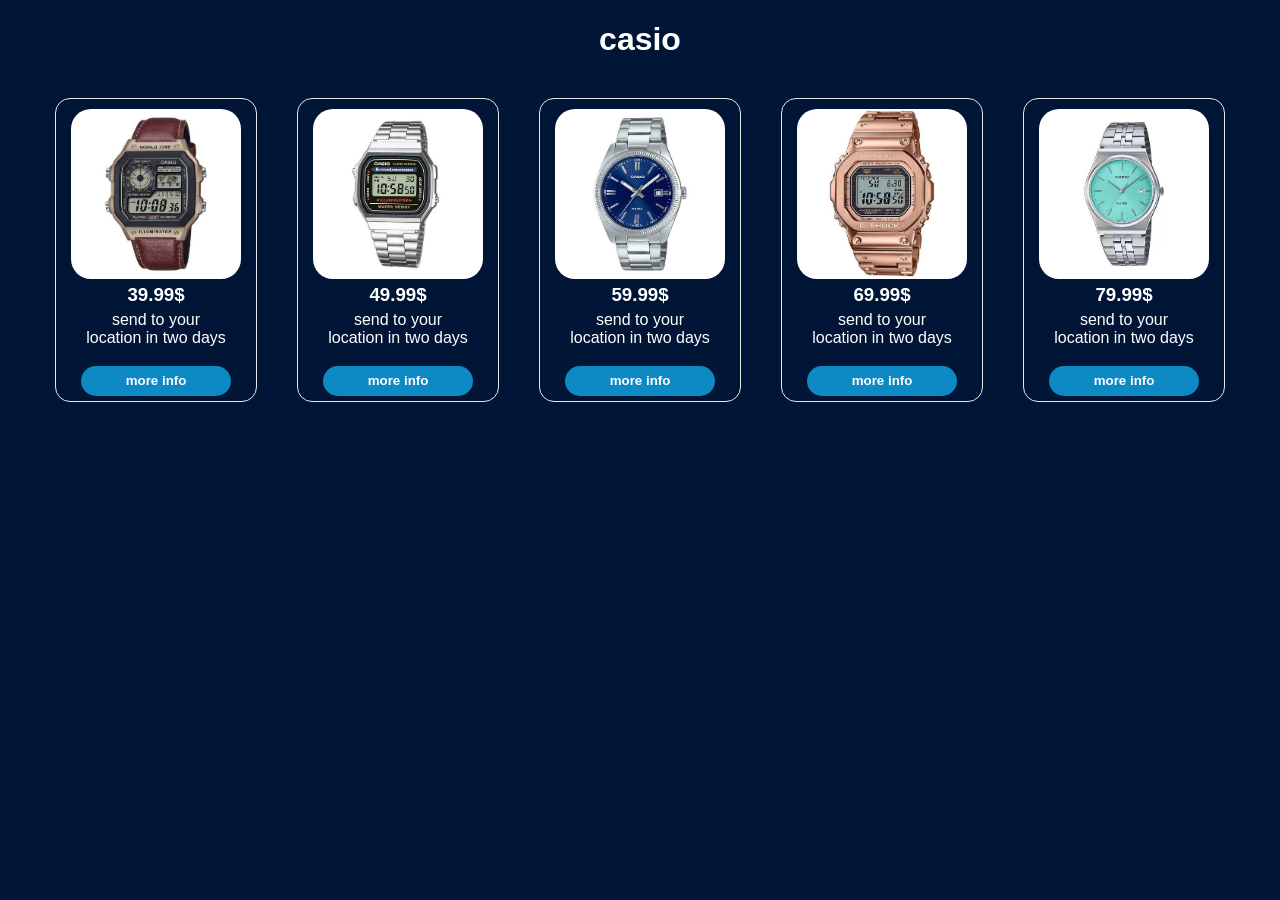
<file: index.html>
<!DOCTYPE html>
<html lang="en">
<head>
  <meta charset="UTF-8">
  <meta name="viewport" content="width=device-width, initial-scale=1.0">
  <title>oc-store</title>
  <link rel="stylesheet" href="shop.css">
</head>
<body>
  <h1>
      <span class="span-text">
        casio
      </span>
  </h1>
  <div class="product">
  <img class="image" src="images/watch1.jpg" alt=  "casio watch">
<h3 class="body-text">
   39.99$
</h3>
<p class="body-text">
  send to your location in two days
</p>
<a href="profiles/watch1.html">
<button class="buy-button">
  more info
</button>
</a>
</div>
<div class="product">
  <img class="image" src="images/watch2.jpg" alt="watch2">

  <h3 class="body-text">
    49.99$
  </h3>
  <p class="body-text">
    send to your location in two days
  </p>
  <a href="profiles/watch2.html">
  <button class="buy-button">
    more info
  </button>
  </a>
</div>
<div class="product">
  <img class="image" src="images/watch3.jpg" alt="watch3">

  <h3 class="body-text">
    59.99$
  </h3>
  <p class="body-text">
    send to your location in two days
  </p>
  <a href="profiles/watch3.html">
  <button class="buy-button">
    more info
  </button>
  </a>
</div>

<div class="product">
  <img class="image" src="images/watch4.jpg" alt="watch4">

  <h3 class="body-text">
    69.99$
  </h3>
  <p class="body-text">
    send to your location in two days
  </p>
  <a href="profiles/watch4.html">
  <button class="buy-button">
    more info
  </button>
  </a>
</div>
<div class="product">
  <img class="image" src="images/watch5.jpg" alt="watch5">

  <h3 class="body-text">
    79.99$
  </h3>
  <p class="body-text">
    send to your location in two days
  </p>
  <a href="profiles/watch5.html">
  <button class="buy-button">
    more info
  </button>
  </a>
</body>
</html>
</file>
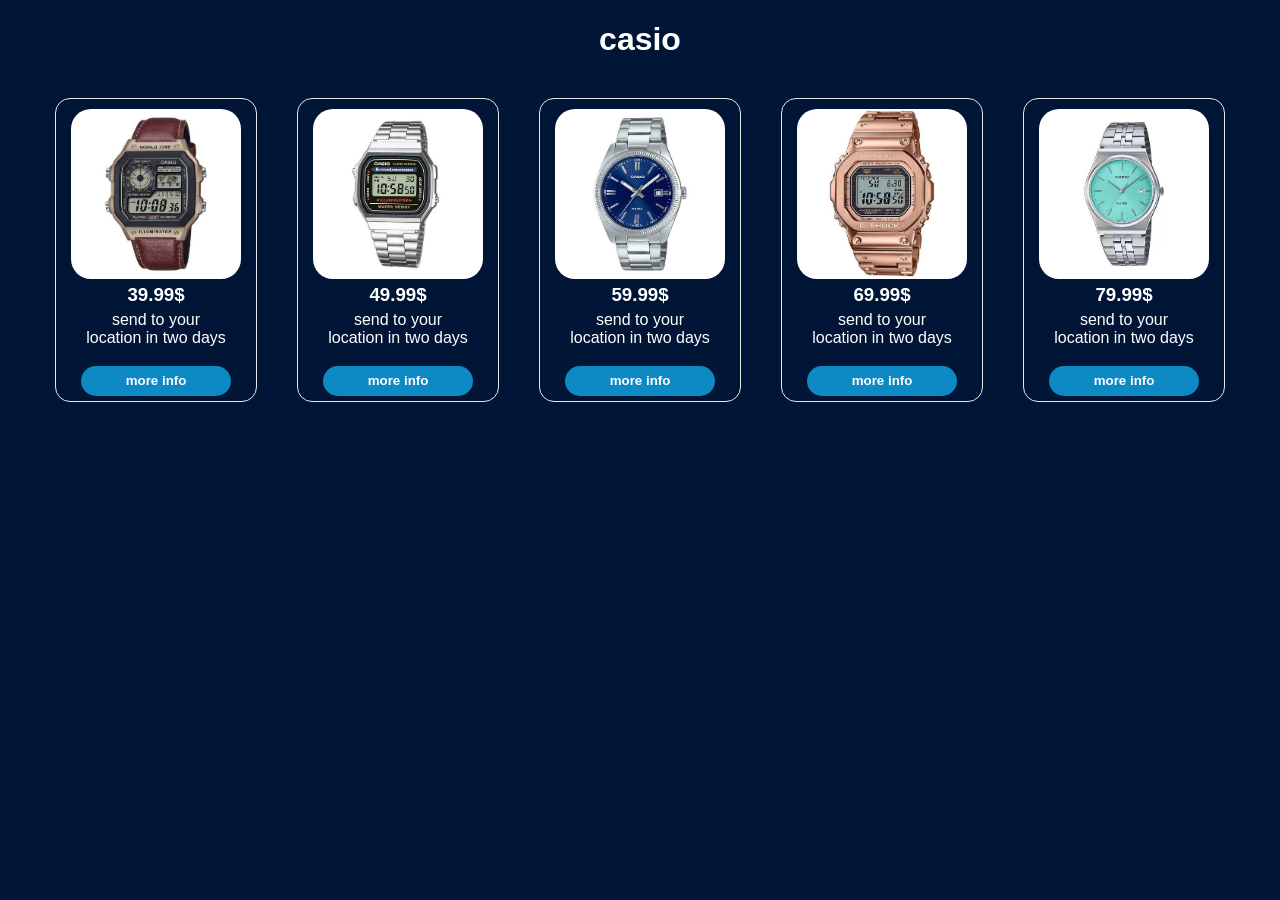
<file: shop.html>
<!DOCTYPE html>
<html lang="en">
<head>
  <meta charset="UTF-8">
  <meta name="viewport" content="width=device-width, initial-scale=1.0">
  <title>oc-store</title>
  <link rel="stylesheet" href="shop.css">
</head>
<body>
  <h1>
      <span class="span-text">
        casio
      </span>
  </h1>
  <div class="product">
  <img class="image" src="images/watch1.jpg" alt=  "casio watch">
<h3 class="body-text">
   39.99$
</h3>
<p class="body-text">
  send to your location in two days
</p>
<button class="buy-button">
  more info
</button>
</div>
<div class="product">
  <img class="image" src="images/watch2.jpg" alt="watch2">

  <h3 class="body-text">
    49.99$
  </h3>
  <p class="body-text">
    send to your location in two days
  </p>
  <button class="buy-button">
    more info
  </button>
</div>
<div class="product">
  <img class="image" src="images/watch3.jpg" alt="watch3">

  <h3 class="body-text">
    59.99$
  </h3>
  <p class="body-text">
    send to your location in two days
  </p>
  <button class="buy-button">
    more info
  </button>
</div>

<!-- Fourth product -->
<div class="product">
  <img class="image" src="images/watch4.jpg" alt="watch4">

  <h3 class="body-text">
    69.99$
  </h3>
  <p class="body-text">
    send to your location in two days
  </p>
  <button class="buy-button">
    more info
  </button>
</div>
<div class="product">
  <img class="image" src="images/watch5.jpg" alt="watch5">

  <h3 class="body-text">
    79.99$
  </h3>
  <p class="body-text">
    send to your location in two days
  </p>
  <button class="buy-button">
    more info
  </button>
</body>
</html>
</file>
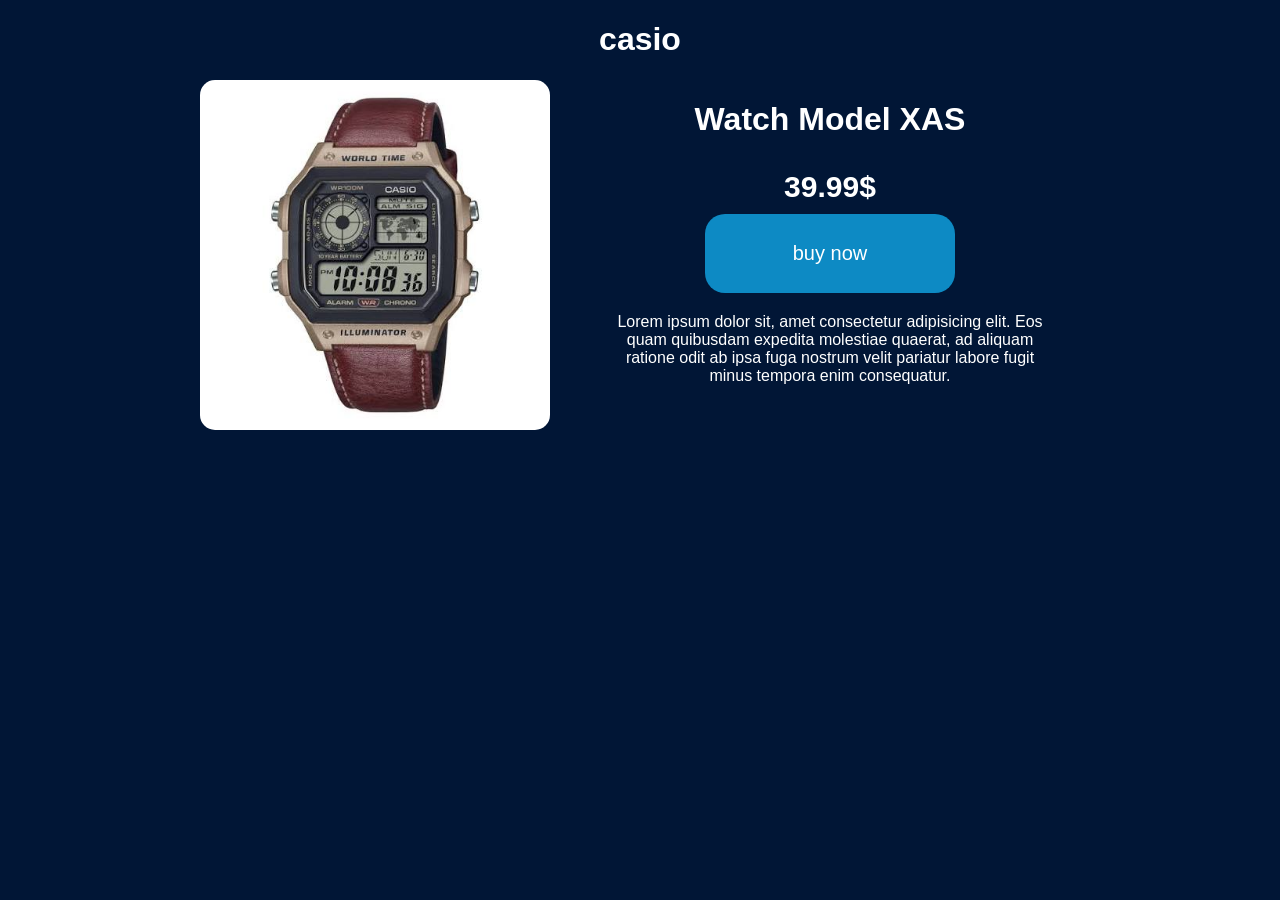
<file: profiles/watch1.html>
<!doctype html>
<html lang="en">
  <head>
    <meta charset="UTF-8" />
    <meta name="viewport" content="width=device-width, initial-scale=1.0" />
    <title>watch1</title>
    <link rel="stylesheet" href="../shop.css" />
  </head>
  <body>
    <h1>
      <span class="span-text">casio</span>
    </h1>

    <div class="profile-div">
      <div class="left">
        <img class="profile-image" src="../images/watch1.jpg" alt="watch1" />
      </div>
      <div class="right">
        <h1 class="product-title">Watch Model XAS</h1>
        <h3 class="price">39.99$</h3>
        <button class="final-button">
          <p>buy now</p>
        </button>
        <p class="detail-p">
          Lorem ipsum dolor sit, amet consectetur adipisicing elit. Eos quam
          quibusdam expedita molestiae quaerat, ad aliquam ratione odit ab ipsa
          fuga nostrum velit pariatur labore fugit minus tempora enim
          consequatur.
        </p>
      </div>
    </div>
  </body>
</html>
</file>
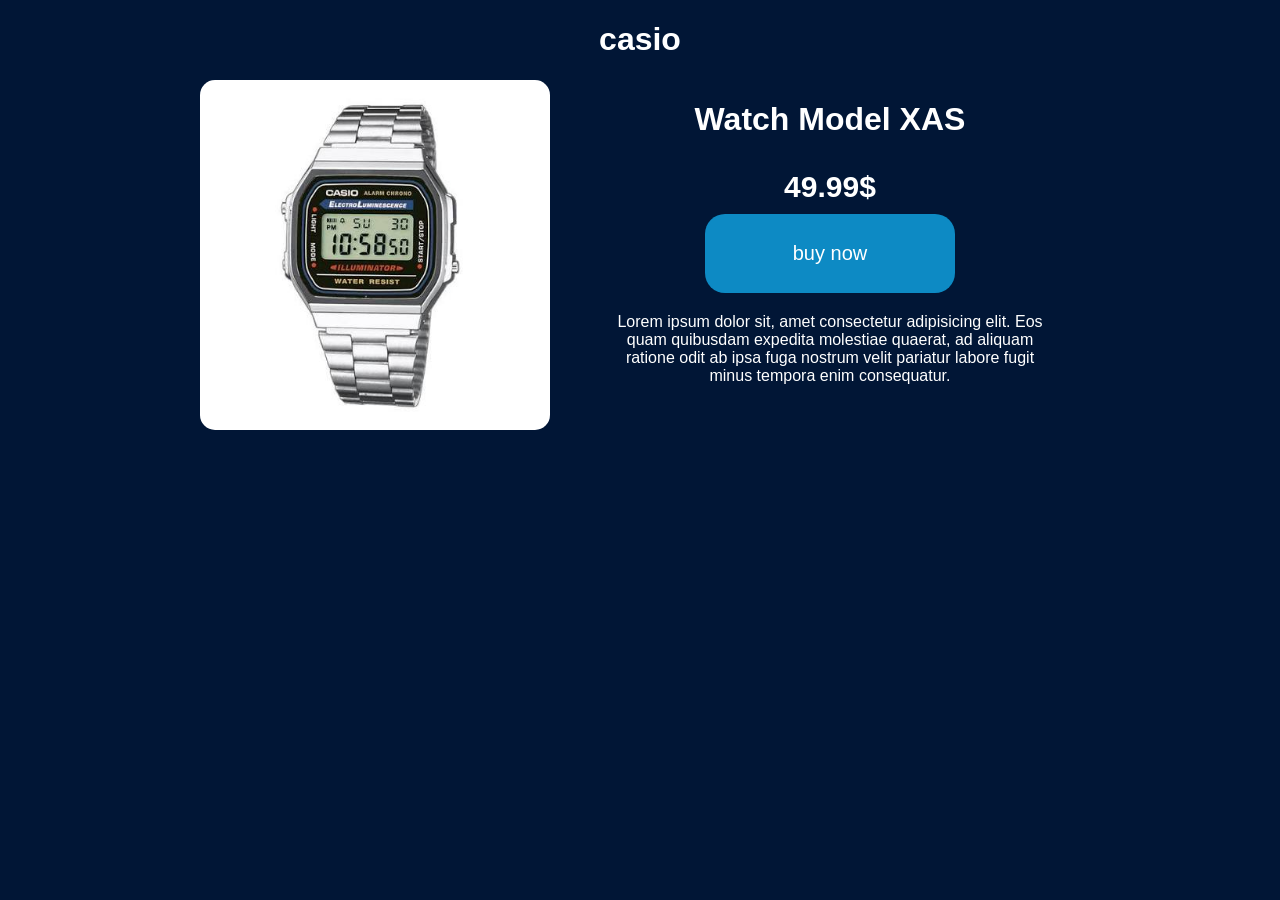
<file: profiles/watch2.html>
<!doctype html>
<html lang="en">
  <head>
    <meta charset="UTF-8" />
    <meta name="viewport" content="width=device-width, initial-scale=1.0" />
    <title>watch1</title>
    <link rel="stylesheet" href="../shop.css" />
  </head>
  <body>
    <h1>
      <span class="span-text">casio</span>
    </h1>

    <div class="profile-div">
      <div class="left">
        <img class="profile-image" src="../images/watch2.jpg" alt="watch1" />
      </div>
      <div class="right">
        <h1 class="product-title">Watch Model XAS</h1>
        <h3 class="price">49.99$</h3>
        <button class="final-button">
          <p>buy now</p>
        </button>
        <p class="detail-p">
          Lorem ipsum dolor sit, amet consectetur adipisicing elit. Eos quam
          quibusdam expedita molestiae quaerat, ad aliquam ratione odit ab ipsa
          fuga nostrum velit pariatur labore fugit minus tempora enim
          consequatur.
        </p>
      </div>
    </div>
  </body>
</html>
</file>
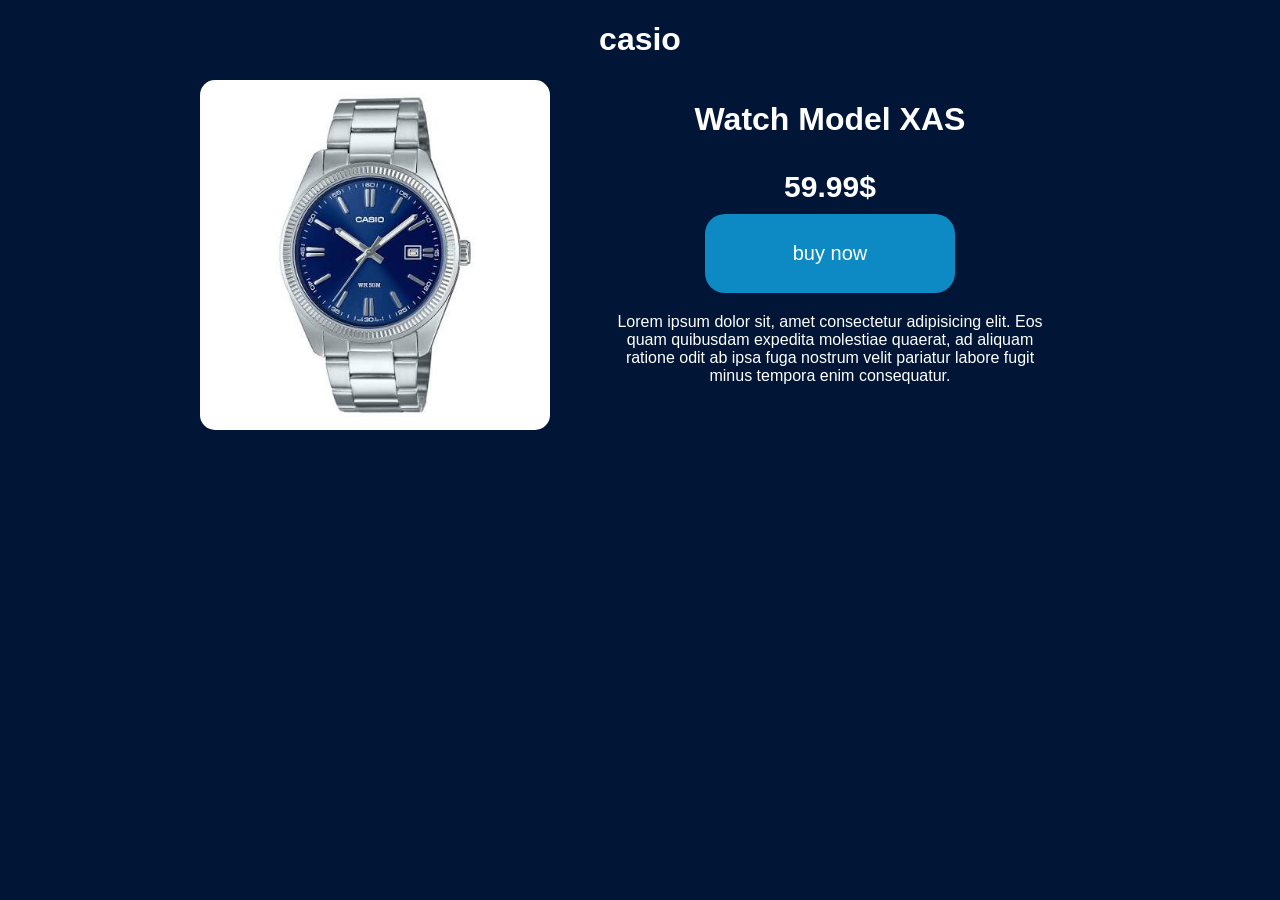
<file: profiles/watch3.html>
<!doctype html>
<html lang="en">
  <head>
    <meta charset="UTF-8" />
    <meta name="viewport" content="width=device-width, initial-scale=1.0" />
    <title>watch1</title>
    <link rel="stylesheet" href="../shop.css" />
  </head>
  <body>
    <h1>
      <span class="span-text">casio</span>
    </h1>

    <div class="profile-div">
      <div class="left">
        <img class="profile-image" src="../images/watch3.jpg" alt="watch1" />
      </div>
      <div class="right">
        <h1 class="product-title">Watch Model XAS</h1>
        <h3 class="price">59.99$</h3>
        <button class="final-button">
          <p>buy now</p>
        </button>
        <p class="detail-p">
          Lorem ipsum dolor sit, amet consectetur adipisicing elit. Eos quam
          quibusdam expedita molestiae quaerat, ad aliquam ratione odit ab ipsa
          fuga nostrum velit pariatur labore fugit minus tempora enim
          consequatur.
        </p>
      </div>
    </div>
  </body>
</html>
</file>
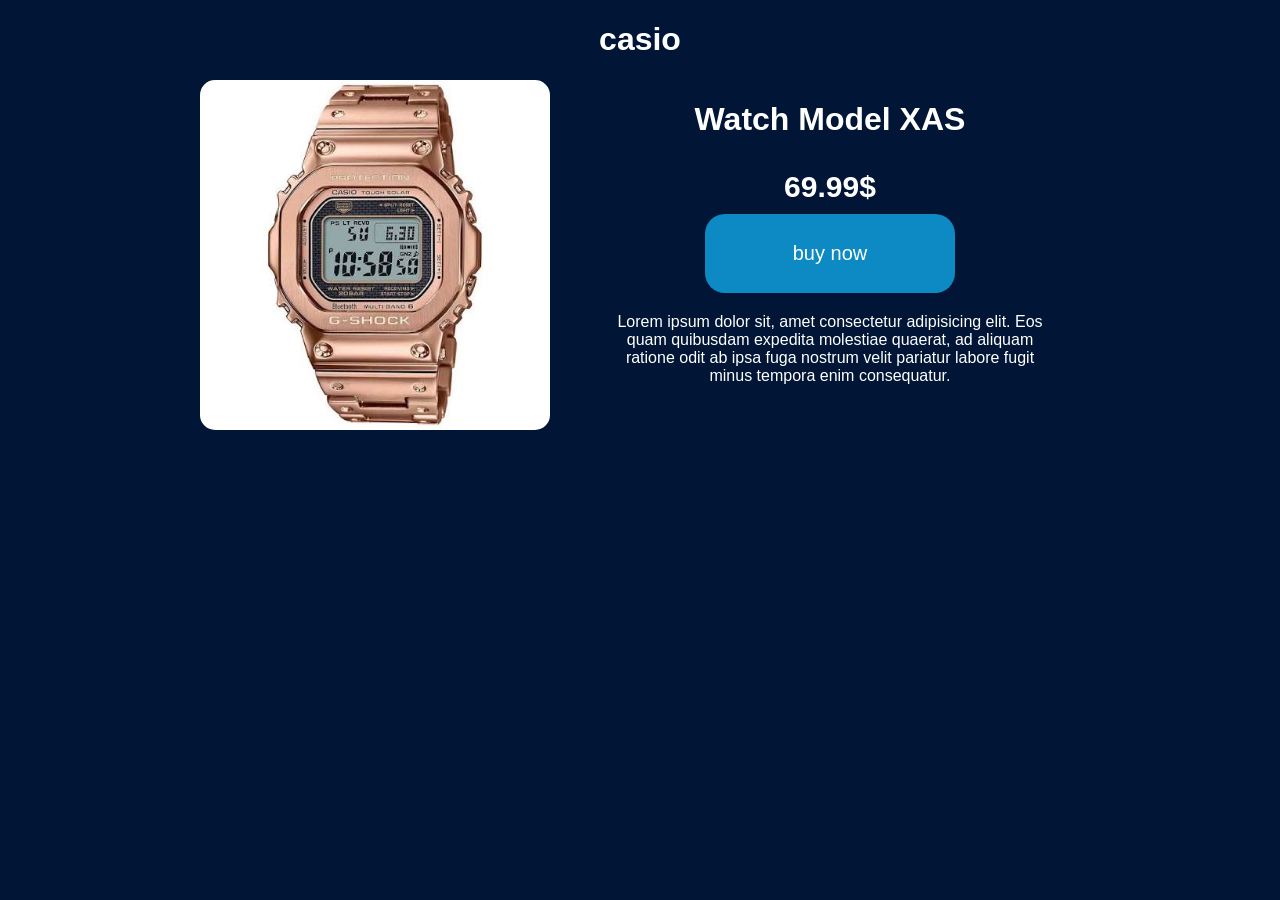
<file: profiles/watch4.html>
<!doctype html>
<html lang="en">
  <head>
    <meta charset="UTF-8" />
    <meta name="viewport" content="width=device-width, initial-scale=1.0" />
    <title>watch1</title>
    <link rel="stylesheet" href="../shop.css" />
  </head>
  <body>
    <h1>
      <span class="span-text">casio</span>
    </h1>

    <div class="profile-div">
      <div class="left">
        <img class="profile-image" src="../images/watch4.jpg" alt="watch1" />
      </div>
      <div class="right">
        <h1 class="product-title">Watch Model XAS</h1>
        <h3 class="price">69.99$</h3>
        <button class="final-button">
          <p>buy now</p>
        </button>
        <p class="detail-p">
          Lorem ipsum dolor sit, amet consectetur adipisicing elit. Eos quam
          quibusdam expedita molestiae quaerat, ad aliquam ratione odit ab ipsa
          fuga nostrum velit pariatur labore fugit minus tempora enim
          consequatur.
        </p>
      </div>
    </div>
  </body>
</html>
</file>
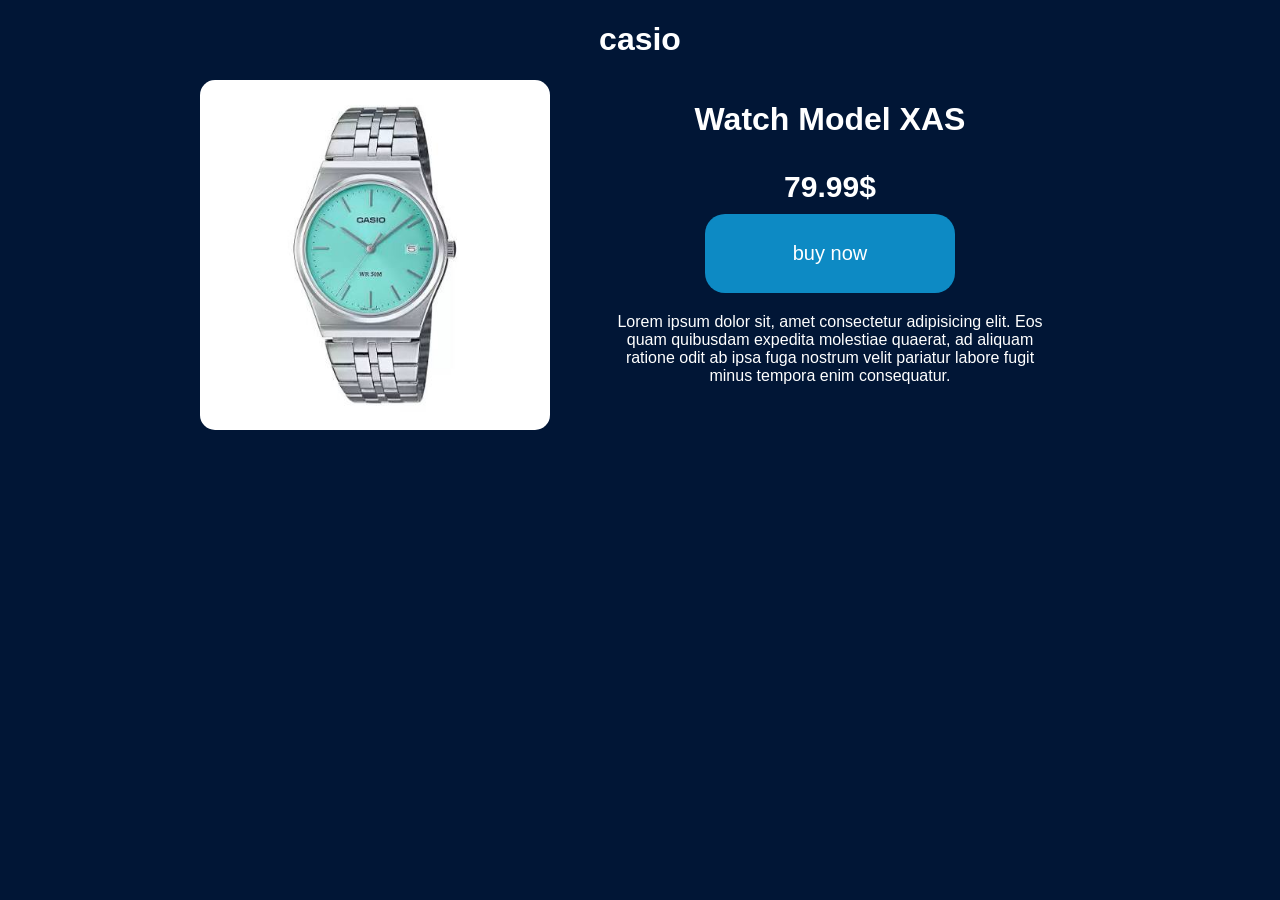
<file: profiles/watch5.html>
<!doctype html>
<html lang="en">
  <head>
    <meta charset="UTF-8" />
    <meta name="viewport" content="width=device-width, initial-scale=1.0" />
    <title>watch1</title>
    <link rel="stylesheet" href="../shop.css" />
  </head>
  <body>
    <h1>
      <span class="span-text">casio</span>
    </h1>

    <div class="profile-div">
      <div class="left">
        <img class="profile-image" src="../images/watch5.jpg" alt="watch1" />
      </div>
      <div class="right">
        <h1 class="product-title">Watch Model XAS</h1>
        <h3 class="price">79.99$</h3>
        <button class="final-button">
          <p>buy now</p>
        </button>
        <p class="detail-p">
          Lorem ipsum dolor sit, amet consectetur adipisicing elit. Eos quam
          quibusdam expedita molestiae quaerat, ad aliquam ratione odit ab ipsa
          fuga nostrum velit pariatur labore fugit minus tempora enim
          consequatur.
        </p>
      </div>
    </div>
  </body>
</html>
</file>
<file: shop.css>
h1 {
  display: flex;
  justify-content: center;
  width: 100%;
  color: white;
  font-family: Arial, Helvetica, sans-serif;
}
p {
  font-family: Arial, Helvetica, sans-serif;
}
body {
  background-color: rgb(1, 22, 54);
  text-align: center;
}

.span-text {
  font-family: Arial, Helvetica, sans-serif;
  font-weight: bold;
  transition: 0.2s;
  text-align: center;
  color: white;
}
.span-text:hover {
  background-color: rgb(13, 138, 196);
  color: white;
  padding: 10px;
}
.body-text {
  font-family: Arial, Helvetica, sans-serif;
  margin-top: 1px;
  color: white;
  margin-bottom: 5px;
  width: 140px;
  margin-left: 30px;
}
.buy-button {
  background-color: rgb(13, 138, 196);
  color: white;
  font-weight: bold;
  margin-top: 14px;
  margin-bottom: 5px;
  width: 150px;
  height: 30px;
  border-radius: 50px;
  transition: 0.3s;
  border: none;
}
.buy-button:hover {
  color: rgb(13, 138, 196);
  background-color: white;
}
.image {
  border-radius: 20px;
  height: 170px;
  margin-top: 10px;
}

.product {
  display: inline-block;
  width: 200px;
  border: solid white;
  border-color: rgb(230, 230, 230);
  text-align: center;
  border-radius: 15px;
  border-width: 1px;
  margin: 18px;
}

/* ===== Profile page ===== */

.profile-div {
  display: flex;
  flex-wrap: wrap;
  justify-content: center;
  align-items: flex-start;
  gap: 30px;
  max-width: 900px;
  margin: 0 auto;
  padding: 0 20px;
}

.left,
.right {
  display: flex;
  flex-direction: column;
  align-items: center;
  text-align: center;
}

.profile-image {
  width: 100%;
  max-width: 350px;
  height: auto;
  display: block;
  margin: 0 auto;
  border-radius: 15px;
}

.final-button {
  padding-top: 8px;
  padding-bottom: 8px;
  padding-left: 20px;
  padding-right: 20px;
  width: 80%;
  max-width: 250px;
  color: white;
  font-family: Arial, Helvetica, sans-serif;
  background-color: rgb(13, 138, 196);
  border: none;
  font-size: 20px;
  border-radius: 20px;
  margin-bottom: 20px;
  cursor: pointer;
  transition: 0.18s;
}
.final-button:hover {
  background-color: rgb(5, 153, 221);
}

.detail-p {
  font-family: Arial, Helvetica, sans-serif;
  color: white;
  text-align: center;
  margin: auto;
  width: 90%;
  max-width: 500px;
}

.price {
  color: white;
  margin: 10px;
  font-size: 30px;
  font-family: Arial, Helvetica, sans-serif;
}
</file>
